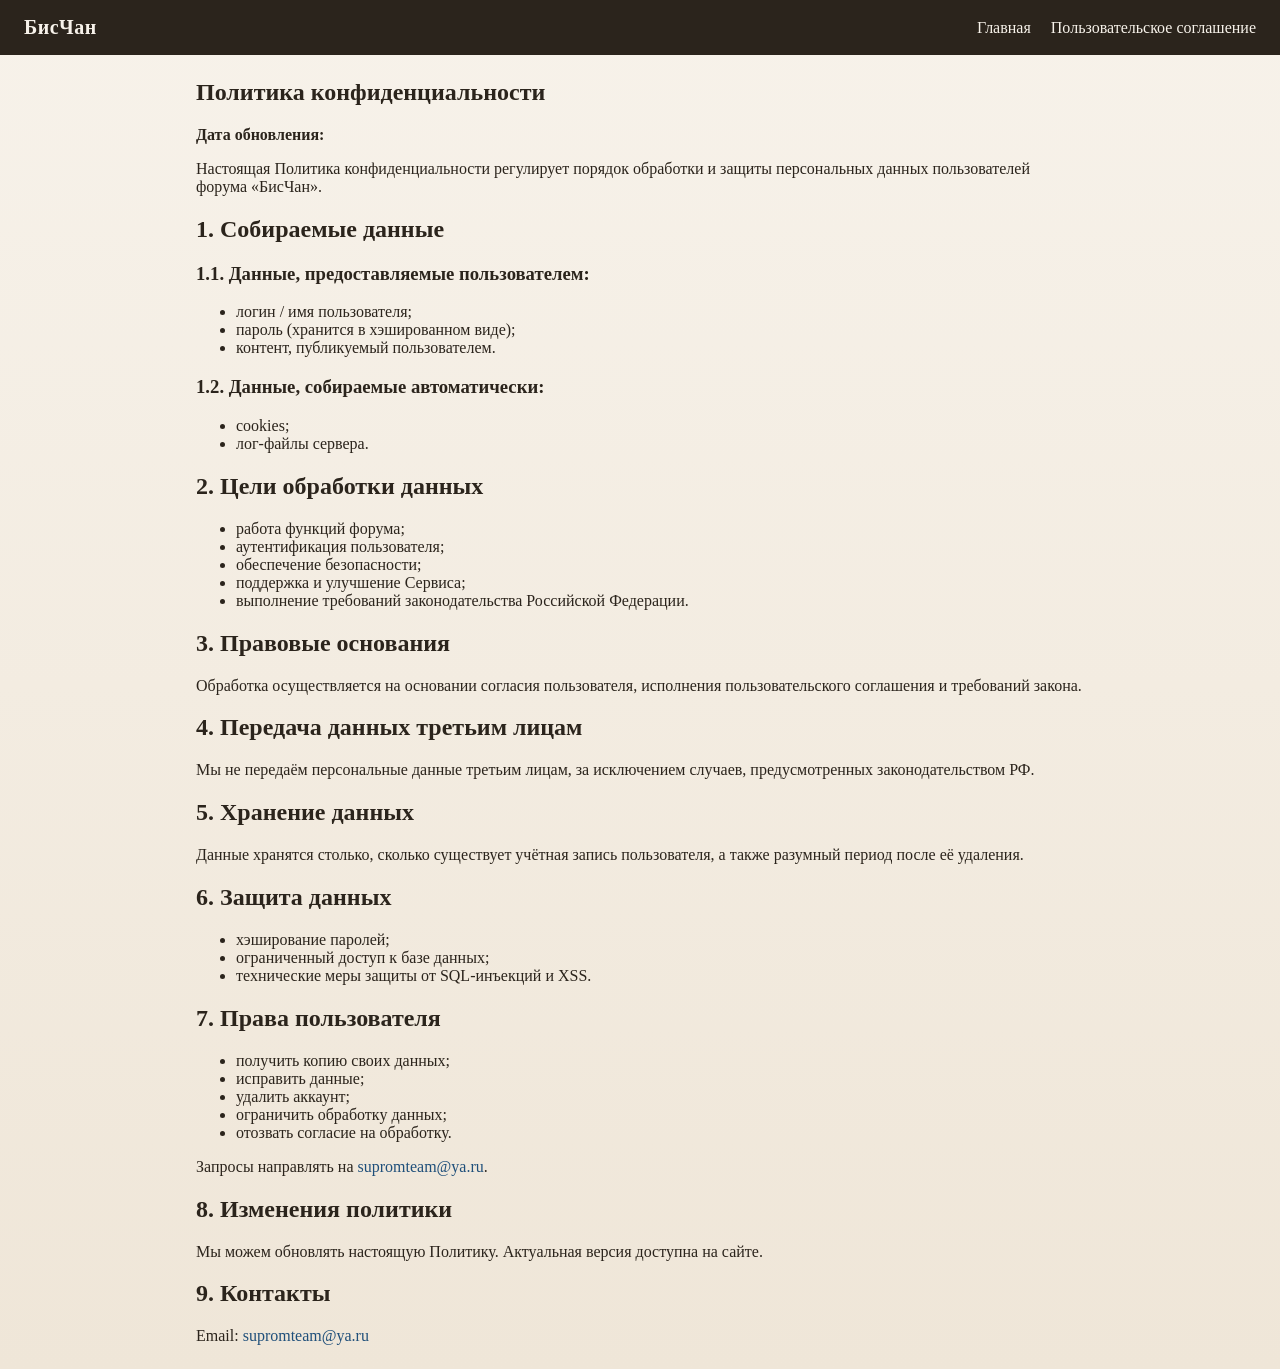
<file: privacy/index.html>
<!DOCTYPE html>
<html lang="ru">
<head>
<meta charset="UTF-8">
<title>Политика конфиденциальности — БисЧан</title>
<meta name="viewport" content="width=device-width, initial-scale=1">
<link rel="stylesheet" href="/styles.css">
</head>
<body>

<header class="topbar">
    <div class="brand">БисЧан</div>
    <nav class="nav">
        <a href="/index.php">Главная</a>
        <a href="/terms">Пользовательское соглашение</a>
    </nav>
</header>

<main class="container">
<article class="policy-card">

<h1>Политика конфиденциальности</h1>
<p><strong>Дата обновления:</strong> <?php echo date("d.m.Y"); ?></p>

<p>Настоящая Политика конфиденциальности регулирует порядок обработки и защиты персональных данных пользователей форума «БисЧан».</p>

<h2>1. Собираемые данные</h2>

<h3>1.1. Данные, предоставляемые пользователем:</h3>
<ul>
<li>логин / имя пользователя;</li>
<li>пароль (хранится в хэшированном виде);</li>
<li>контент, публикуемый пользователем.</li>
</ul>

<h3>1.2. Данные, собираемые автоматически:</h3>
<ul>
<li>cookies;</li>
<li>лог-файлы сервера.</li>
</ul>

<h2>2. Цели обработки данных</h2>
<ul>
<li>работа функций форума;</li>
<li>аутентификация пользователя;</li>
<li>обеспечение безопасности;</li>
<li>поддержка и улучшение Сервиса;</li>
<li>выполнение требований законодательства Российской Федерации.</li>
</ul>

<h2>3. Правовые основания</h2>
<p>Обработка осуществляется на основании согласия пользователя, исполнения пользовательского соглашения и требований закона.</p>

<h2>4. Передача данных третьим лицам</h2>
<p>Мы не передаём персональные данные третьим лицам, за исключением случаев, предусмотренных законодательством РФ.</p>

<h2>5. Хранение данных</h2>
<p>Данные хранятся столько, сколько существует учётная запись пользователя, а также разумный период после её удаления.</p>

<h2>6. Защита данных</h2>
<ul>
<li>хэширование паролей;</li>
<li>ограниченный доступ к базе данных;</li>
<li>технические меры защиты от SQL-инъекций и XSS.</li>
</ul>

<h2>7. Права пользователя</h2>
<ul>
<li>получить копию своих данных;</li>
<li>исправить данные;</li>
<li>удалить аккаунт;</li>
<li>ограничить обработку данных;</li>
<li>отозвать согласие на обработку.</li>
</ul>

<p>Запросы направлять на <a href="mailto:supromteam@ya.ru">supromteam@ya.ru</a>.</p>

<h2>8. Изменения политики</h2>
<p>Мы можем обновлять настоящую Политику. Актуальная версия доступна на сайте.</p>

<h2>9. Контакты</h2>
<p>Email: <a href="mailto:supromteam@ya.ru">supromteam@ya.ru</a></p>

</article>
</main>

</body>
</html>
</file>
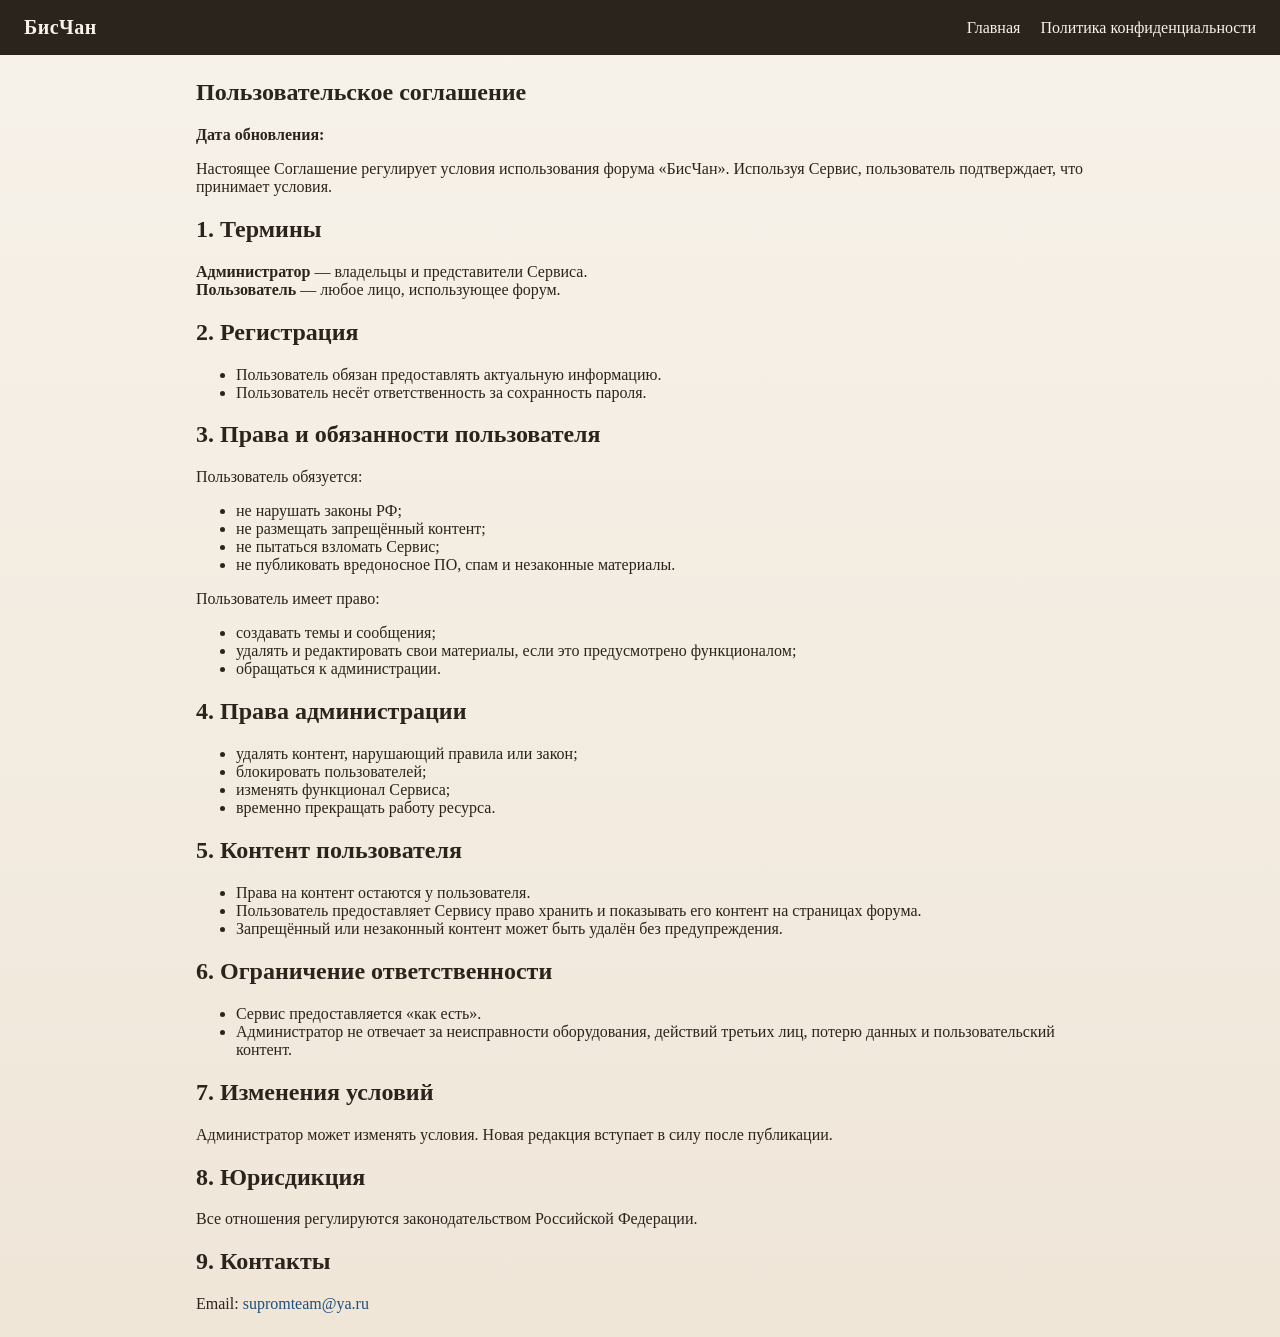
<file: terms/index.html>
<!DOCTYPE html>
<html lang="ru">
<head>
<meta charset="UTF-8">
<title>Пользовательское соглашение — БисЧан</title>
<meta name="viewport" content="width=device-width, initial-scale=1">
<link rel="stylesheet" href="/styles.css">
</head>
<body>

<header class="topbar">
    <div class="brand">БисЧан</div>
    <nav class="nav">
        <a href="/index.php">Главная</a>
        <a href="/privacy">Политика конфиденциальности</a>
    </nav>
</header>

<main class="container">
<article class="policy-card">

<h1>Пользовательское соглашение</h1>
<p><strong>Дата обновления:</strong> <?php echo date("d.m.Y"); ?></p>

<p>Настоящее Соглашение регулирует условия использования форума «БисЧан». Используя Сервис, пользователь подтверждает, что принимает условия.</p>

<h2>1. Термины</h2>
<p><strong>Администратор</strong> — владельцы и представители Сервиса.<br>
<strong>Пользователь</strong> — любое лицо, использующее форум.</p>

<h2>2. Регистрация</h2>
<ul>
<li>Пользователь обязан предоставлять актуальную информацию.</li>
<li>Пользователь несёт ответственность за сохранность пароля.</li>
</ul>

<h2>3. Права и обязанности пользователя</h2>
<p>Пользователь обязуется:</p>
<ul>
<li>не нарушать законы РФ;</li>
<li>не размещать запрещённый контент;</li>
<li>не пытаться взломать Сервис;</li>
<li>не публиковать вредоносное ПО, спам и незаконные материалы.</li>
</ul>

<p>Пользователь имеет право:</p>
<ul>
<li>создавать темы и сообщения;</li>
<li>удалять и редактировать свои материалы, если это предусмотрено функционалом;</li>
<li>обращаться к администрации.</li>
</ul>

<h2>4. Права администрации</h2>
<ul>
<li>удалять контент, нарушающий правила или закон;</li>
<li>блокировать пользователей;</li>
<li>изменять функционал Сервиса;</li>
<li>временно прекращать работу ресурса.</li>
</ul>

<h2>5. Контент пользователя</h2>
<ul>
<li>Права на контент остаются у пользователя.</li>
<li>Пользователь предоставляет Сервису право хранить и показывать его контент на страницах форума.</li>
<li>Запрещённый или незаконный контент может быть удалён без предупреждения.</li>
</ul>

<h2>6. Ограничение ответственности</h2>
<ul>
<li>Сервис предоставляется «как есть».</li>
<li>Администратор не отвечает за неисправности оборудования, действий третьих лиц, потерю данных и пользовательский контент.</li>
</ul>

<h2>7. Изменения условий</h2>
<p>Администратор может изменять условия. Новая редакция вступает в силу после публикации.</p>

<h2>8. Юрисдикция</h2>
<p>Все отношения регулируются законодательством Российской Федерации.</p>

<h2>9. Контакты</h2>
<p>Email: <a href="mailto:supromteam@ya.ru">supromteam@ya.ru</a></p>

</article>
</main>

</body>
</html>
</file>
<file: styles.css>
* {
    box-sizing: border-box;
}

body {
    margin: 0;
    font-family: "Georgia", "Times New Roman", serif;
    background: linear-gradient(180deg, #f7f2ea 0%, #efe6d8 100%);
    color: #2b241c;
}

a {
    color: #1f4f7a;
    text-decoration: none;
}

a:hover {
    text-decoration: underline;
}

.topbar {
    display: flex;
    justify-content: space-between;
    align-items: center;
    padding: 16px 24px;
    background: #2b241c;
    color: #f7f2ea;
}

.brand {
    font-size: 20px;
    font-weight: bold;
    letter-spacing: 0.5px;
}

.nav a,
.nav .user {
    margin-left: 16px;
    color: #f7f2ea;
}

.container {
    max-width: 920px;
    margin: 24px auto;
    padding: 0 16px;
}

.narrow {
    max-width: 520px;
}

.search {
    display: flex;
    gap: 8px;
    margin-bottom: 16px;
}

.search input {
    flex: 1;
    padding: 10px 12px;
    border: 1px solid #c9b9a3;
    border-radius: 6px;
}

.search button {
    padding: 10px 16px;
    border: none;
    background: #1f4f7a;
    color: #fff;
    border-radius: 6px;
    cursor: pointer;
}

.topic-list {
    list-style: none;
    padding: 0;
    margin: 0;
}

.topic {
    padding: 16px;
    border: 1px solid #d8c8b0;
    border-radius: 8px;
    background: #fffaf2;
    margin-bottom: 12px;
}

.topic-title {
    font-size: 18px;
    font-weight: bold;
}

.badge {
    display: inline-block;
    padding: 2px 6px;
    border-radius: 6px;
    background: #1f4f7a;
    color: #fff;
    font-size: 12px;
    margin-right: 8px;
}

.meta {
    margin-top: 6px;
    display: flex;
    gap: 16px;
    font-size: 13px;
    color: #6f5f4b;
}

.form {
    display: flex;
    flex-direction: column;
    gap: 12px;
}

.form input,
.form textarea {
    width: 100%;
    padding: 10px 12px;
    border: 1px solid #c9b9a3;
    border-radius: 6px;
    font-family: inherit;
}

.form button {
    align-self: flex-start;
    padding: 10px 18px;
    border: none;
    background: #2b241c;
    color: #fff;
    border-radius: 6px;
    cursor: pointer;
}

.error {
    padding: 10px 12px;
    border: 1px solid #b4453b;
    background: #f9e3df;
    color: #7c241e;
    border-radius: 6px;
    margin-bottom: 12px;
}

.empty {
    padding: 12px;
    border: 1px dashed #c9b9a3;
    border-radius: 6px;
    background: #fffaf2;
}

.topic-full {
    padding: 16px;
    border: 1px solid #d8c8b0;
    border-radius: 8px;
    background: #fffaf2;
}

.topic-full .body,
.reply .body {
    margin-top: 10px;
    line-height: 1.5;
}

.replies {
    margin-top: 24px;
}

.reply-list {
    list-style: none;
    padding: 0;
    margin: 0;
}

.reply-list .reply-list {
    margin-top: 10px;
    margin-left: 20px;
}

.reply {
    padding: 12px;
    border: 1px solid #d8c8b0;
    border-radius: 8px;
    background: #fff;
    margin-bottom: 10px;
}

.reply-actions {
    margin-top: 8px;
    font-size: 13px;
}

.note {
    padding: 8px 10px;
    border: 1px solid #c9b9a3;
    background: #fff6e7;
    border-radius: 6px;
    font-size: 13px;
}

.reply-form {
    margin-top: 20px;
}

.admin-section {
    margin-top: 24px;
}

.admin-table {
    width: 100%;
    border-collapse: collapse;
    background: #fffaf2;
    border: 1px solid #d8c8b0;
}

.admin-table th,
.admin-table td {
    text-align: left;
    padding: 10px 12px;
    border-bottom: 1px solid #e4d6c2;
    vertical-align: top;
}

.admin-table th {
    background: #f3eadc;
    font-size: 13px;
    color: #4a3f33;
}

.admin-actions form {
    display: inline-block;
    margin-right: 6px;
}

.admin-actions button {
    padding: 6px 10px;
    border: none;
    background: #2b241c;
    color: #fff;
    border-radius: 6px;
    cursor: pointer;
    font-size: 12px;
}

.admin-actions a {
    display: inline-block;
    padding: 6px 10px;
    background: #1f4f7a;
    color: #fff;
    border-radius: 6px;
    font-size: 12px;
}

@media (max-width: 720px) {
    .topbar {
        flex-direction: column;
        align-items: flex-start;
        gap: 8px;
    }

    .meta {
        flex-direction: column;
        gap: 4px;
    }
}
</file>
